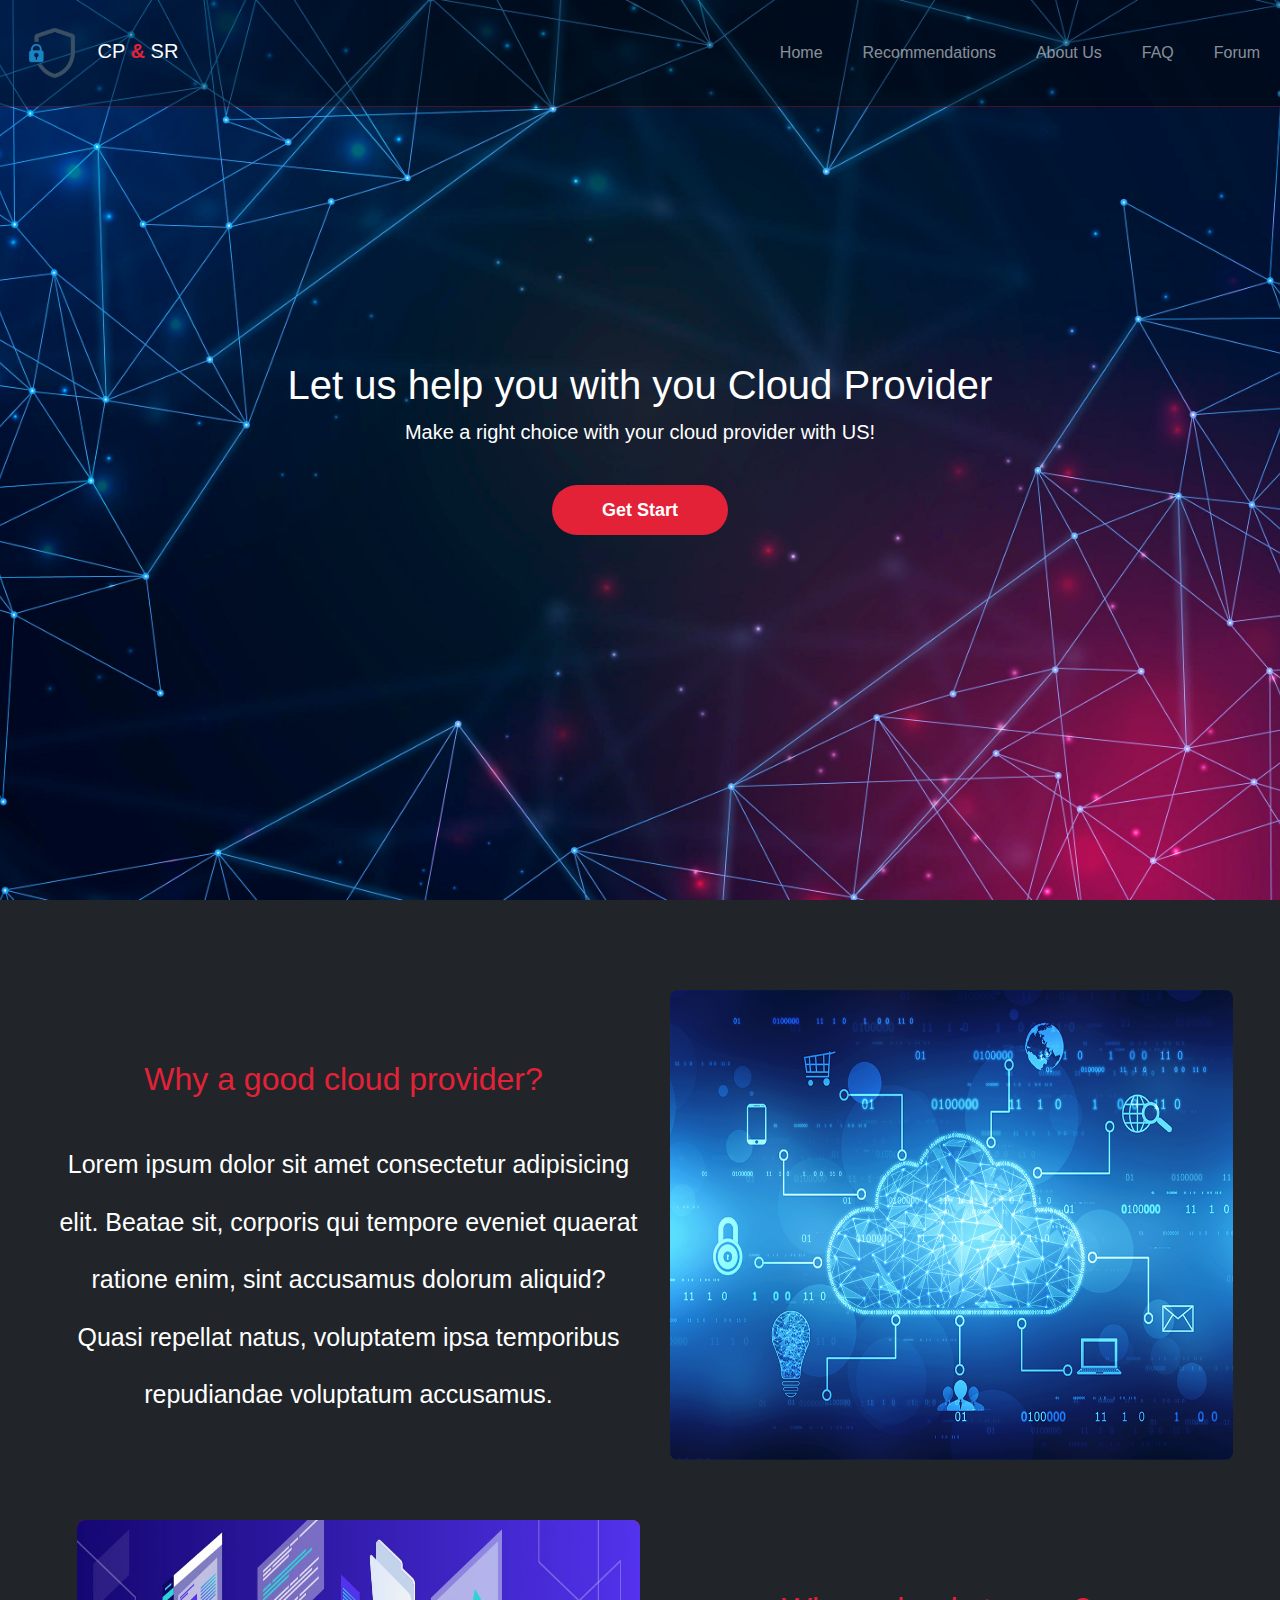
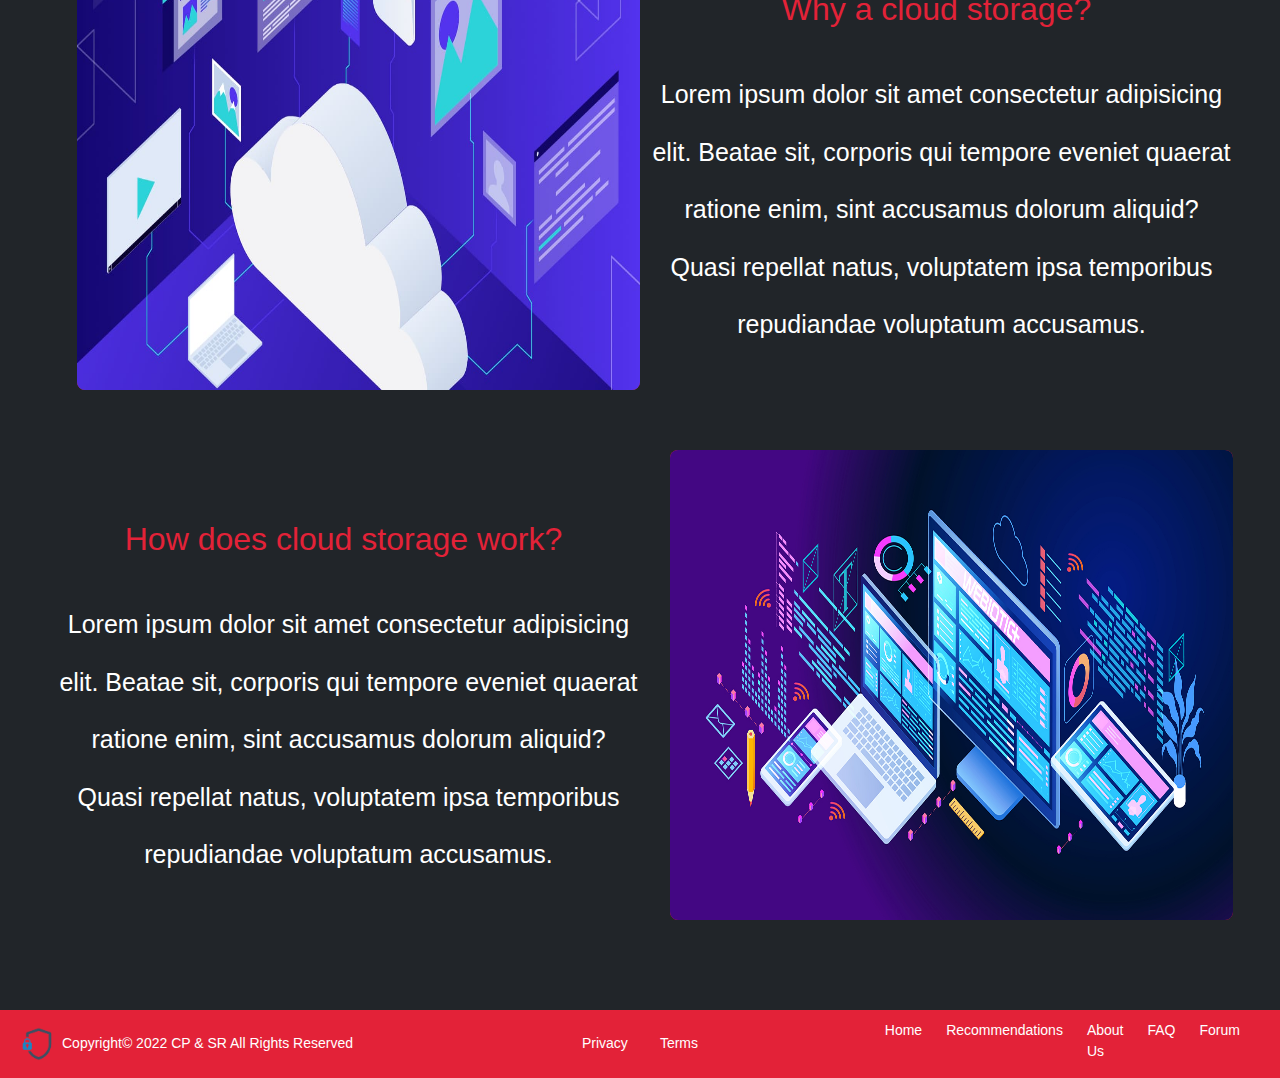
<file: index.html>
<!DOCTYPE html>
<html lang="en">
<head>
    <meta charset="UTF-8">
    <meta http-equiv="X-UA-Compatible" content="IE=edge">
    <meta name="viewport" content="width=device-width, initial-scale=1.0">
    <link rel="shortcut icon" href="assets/images/website_logo.png">
    <!-- CSS only -->
    <link rel="stylesheet" href="assets/css/bootstrap.min.css">
    <link rel="stylesheet" href="assets/css/variables.css">
    <link rel="stylesheet" href="assets/css/style.css">
    <title>Final Project</title>
</head>
<body>
  
  <header> 

    <nav id="navbar-top" class="navbar navbar-expand-sm bg-dark-transp navbar-dark">

      <div class="container-fluid">
        
        <a class="navbar-brand" href="index.html">
          <img src="assets/images/website_logo.png" width="80" height="80" alt="Websites Logo">
          CP <strong>&</strong> SR
        </a>
        
        <div class="collapse navbar-collapse" id="collapsibleNavbar">
          
          <ul class="navbar-nav gap-4">

            <li class="nav-item"> <a class="nav-link" href="index.html">Home</a> </li>
            
            <li class="nav-item"> <a class="nav-link" href="assets/pages/recommendations.html">Recommendations</a> </li>
            
            <li class="nav-item"> <a class="nav-link" href="assets/pages/aboutUs.html">About Us</a> </li>
            
            <li class="nav-item"> <a class="nav-link" href="assets/pages/FAQ.html">FAQ</a> </li>  

            <li class="list-inline-item"> <a class="nav-link" href="assets/pages/forum.html">Forum</a> </li>

          </ul>

        </div>
      
      </div> 
      <!-- END Container DIV -->
    
    </nav> 
    <!-- END nav Section -->

    <section class="masthead">
      <div class="container h-100">
        <div class="row h-100 align-items-center">
          <div class="col-12 text-center">
            <h1 class="fw-light">Let us help you with you Cloud Provider</h1>
            <p class="lead">Make a right choice with your cloud provider with US!</p>
            <p> <a href="/assets/pages/recommendations.html" class="custom-web-button header-link-getstart">Get Start</a> </p>

          </div>
        </div>
      </div>
    </section>


  </header>


  <!-- MAIN BODY IMPLEMENTATION -->
  <main>

    <div class="container-fluid">

      <div class="grid-container">

        <!-- First ITEM -->
        <div class="grid-item-1">

          <h2>Why a good cloud provider?</h2>
          <p>Lorem ipsum dolor sit amet consectetur adipisicing elit. Beatae sit, corporis qui tempore eveniet quaerat ratione enim, sint accusamus dolorum       aliquid? Quasi repellat natus, voluptatem ipsa temporibus repudiandae voluptatum accusamus.</p>

        </div>

        <div class="grid-item-2">
          <img class="grid-image" src="assets/images/cloud_provider_image.jpg" alt="Cloud Provider Image">
        </div>

        <!-- Second ITEM -->
        <div class="grid-item-1">
          <h2>Why a cloud storage?</h2>
          <p>Lorem ipsum dolor sit amet consectetur adipisicing elit. Beatae sit, corporis qui tempore eveniet quaerat ratione enim, sint accusamus dolorum       aliquid? Quasi repellat natus, voluptatem ipsa temporibus repudiandae voluptatum accusamus.</p>
        </div>
        

        <div class="grid-item-2 grid-reverse">
          <img class="grid-image" src="assets/images/cloud_storage_image.jpeg" alt="Cloud Provider Image">
        </div>

        <!-- Third ITEM -->
        <div class="grid-item-1"> 
          <h2>How does cloud storage work?</h2>
          <p>Lorem ipsum dolor sit amet consectetur adipisicing elit. Beatae sit, corporis qui tempore eveniet quaerat ratione enim, sint accusamus dolorum       aliquid? Quasi repellat natus, voluptatem ipsa temporibus repudiandae voluptatum accusamus.</p>
        </div>

        <div class="grid-item-2">
          <img class="grid-image" src="assets/images/how_cloud_works.jpeg" alt="Cloud Provider Image">
        </div>


      </div>
      
      
    </div>
   

  </main>
  <!-- End MAIN BODY -->


    <!-- Start Footer Section -->
  <footer class="container-fluid bg-dark  text-white">
    <div class="container-justify-content-start">
      <div class="row align-items-center"> 
        
        <div class="col-4" style="font-size: 14px;"> <img src="assets/images/website_logo.png" width="50" height="50" alt="">Copyright© 2022 CP & SR All Rights Reserved</div>
        
        <div class="col-4 d-flex justify-content-center gap-4" style="font-size: 14px;">
          <li class="list-inline-item"> <a class="nav-link text-white" href="#">Privacy</a> </li>
          <li class="list-inline-item"> <a class="nav-link text-white" href="/assets/Doc/Terms-Conditions-Agreement.pdf">Terms</a> </li>
        </div>

        <div class="col-4" style="font-size: 14px; height: auto; padding-top: 10px; padding-left: 50px; padding-right: 40px;">
          <ul class="d-flex justify-content-end gap-4">
            <li class="list-inline-item m-0 p-0"> <a class="nav-link text-white" href="index.html">Home</a> </li>
            <li class="list-inline-item m-0 p-0"> <a class="nav-link text-white" href="assets/pages/recommendations.html">Recommendations</a> </li>
            <li class="list-inline-item m-0 p-0"> <a class="nav-link text-white" href="assets/pages/aboutUs.html">About Us</a> </li>
            <li class="list-inline-item m-0 p-0"> <a class="nav-link text-white" href="assets/pages/FAQ.html">FAQ</a> </li>
            <li class="list-inline-item m-0 p-0"> <a class="nav-link text-white" href="assets/pages/forum.html">Forum</a> </li>
          
          </ul>
        </div> 
      </div> <!-- END row DIV -->
    </div> <!--END  -->
    
  </footer>
  <!-- End Footer Section -->

</body>




<!-- JavaScript Bundle with Popper -->
<script src="https://cdn.jsdelivr.net/npm/bootstrap@5.2.2/dist/js/bootstrap.bundle.min.js" integrity="sha384-OERcA2EqjJCMA+/3y+gxIOqMEjwtxJY7qPCqsdltbNJuaOe923+mo//f6V8Qbsw3" crossorigin="anonymous"></script>
</html>
</file>
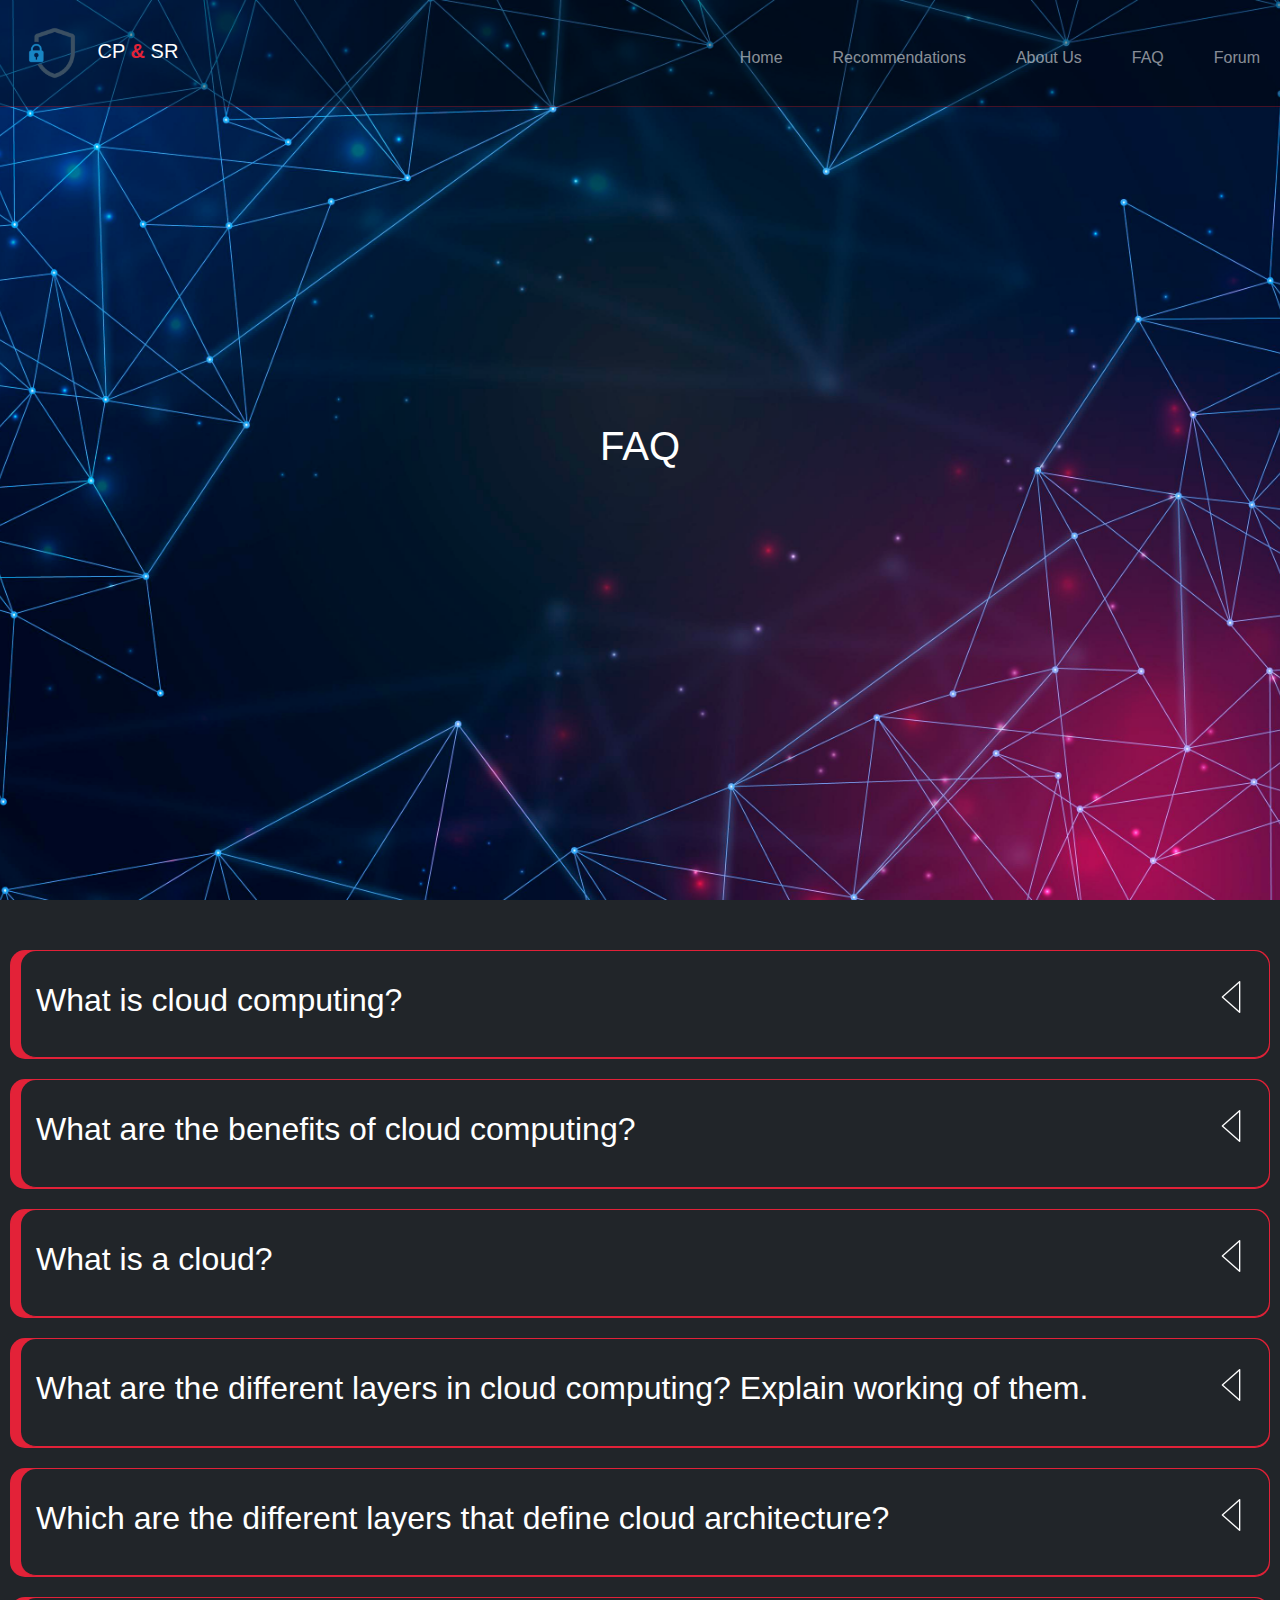
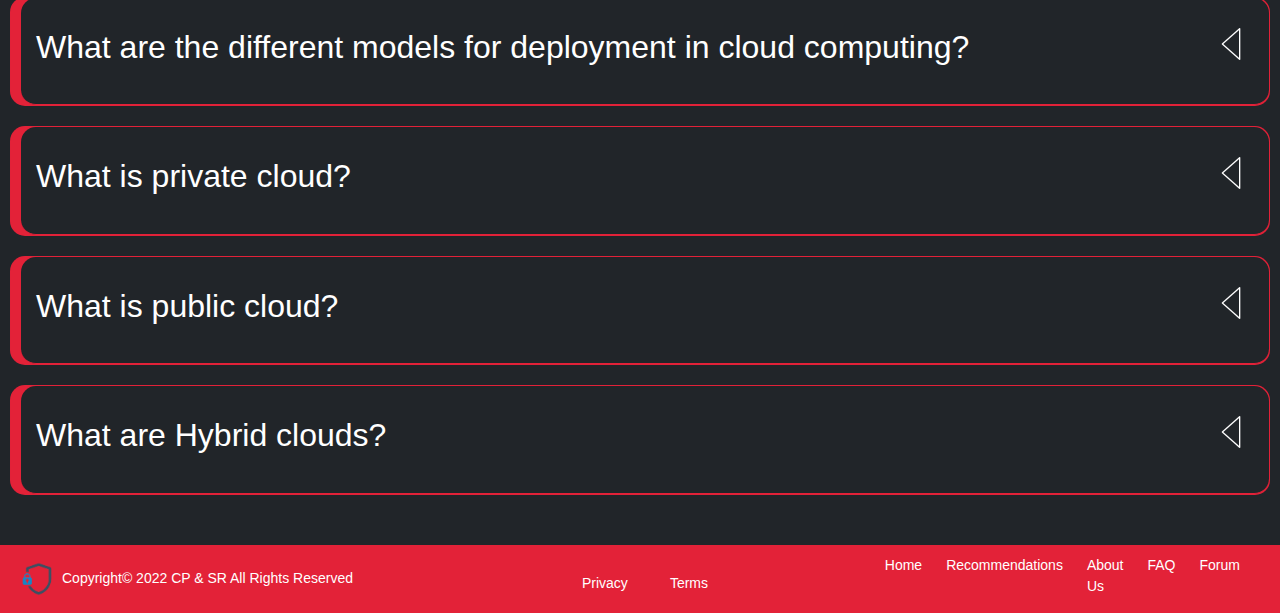
<file: assets/pages/FAQ.html>
<!DOCTYPE html>
<html lang="en">
<head>
    <meta charset="UTF-8">
    <meta http-equiv="X-UA-Compatible" content="IE=edge">
    <meta name="viewport" content="width=device-width, initial-scale=1.0">
    <link rel="stylesheet" href="https://cdn.jsdelivr.net/npm/bootstrap-icons@1.10.2/font/bootstrap-icons.css">
    <link rel="shortcut icon" href="assets/images/website_logo.png">
    <!-- CSS only -->
    <link rel="stylesheet" href="../css/bootstrap.min.css">
    <link rel="stylesheet" href="../css/variables.css">
    <link rel="stylesheet" href="../css/style.css">
    <link rel="stylesheet" href="../css/FAQ-style.css">


    <title>Final Project</title>
</head>
<body>
  
  <header> 

    <!-- <img src="assets/images/Header_Backg.jpg" alt="Header Background Image" class="header_background_image"> -->

    <nav id="navbar-top" class="navbar navbar-expand-sm bg-dark-transp navbar-dark">

      <div class="container-fluid">
        
        <a class="navbar-brand" href="../../index.html">
          <img src="../images/website_logo.png" width="80" height="80" alt="Websites Logo">
          CP <strong style="color: #E32238;">&</strong> SR
        </a>
        <button class="navbar-toggler" type="button" data-bs-toggle="collapse" data-bs-target="#collapsibleNavbar">
          <span class="navbar-toggler-icon"></span>
        </button>
        
        <div class="collapse navbar-collapse" id="collapsibleNavbar">
          
          <ul class="navbar-nav gap-4">

            <li class="nav-item"> <a class="nav-link" href="../../index.html">Home</a> </li>
            
            <li class="nav-item"> <a class="nav-link" href="../pages/recommendations.html">Recommendations</a> </li>
            
            <li class="nav-item"> <a class="nav-link" href="../pages/aboutUs.html">About Us</a> </li>
            
            <li class="nav-item"> <a class="nav-link" href="../pages/FAQ.html">FAQ</a> </li>  

            <li class="list-inline-item"> <a class="nav-link" href="../pages/forum.html">Forum</a> </li>

          </ul>

        </div>
      
      </div> <!-- END Container DIV -->
    </nav> <!-- END nav Section -->

    <section class="masthead">
      <div class="container h-100">
        <div class="row h-100 align-items-center">
          <div class="col-12 text-center">

            <h1 class="fw-light">FAQ</h1>
          
          </div>
        </div>
      </div>
    </section>


  </header>


  <!-- MAIN BODY IMPLEMENTATION -->
  <main>

    <div class="main-container">

      <div class="FAQ-content-wrapper">

        <!-- Item 1 -->
        <div  id="item_1" class="item-wrapper">

          <div class="item">
            <h2>What is cloud computing?</h2>

            <i id="icon_1" class="icon"></i>
          </div>

          <div class="faq-answer">
            <p>
              Cloud computing is an internet based new age computer technology. It is the next stage technology that uses the clouds to provide the services whenever and wherever the user need it.It provides a method to access several servers world wide.
            </p>
          </div>

        </div>
        <!-- END item -->

        <!-- Item 2 -->
        <div class="item-wrapper">

          <div class="item">
            <h2>What are the benefits of cloud computing?</h2>

            <i class="icon"></i>
          </div>

          <div class="faq-answer">
            <p>
              The main benefits of cloud computing are:
              <li>Data backup and storage of data.</li>
              <li>Powerful server capabilities.</li>
              <li>Incremented productivity.</li>
              <li>Very cost effective and time saving.</li>
              <li>Software as Service known as SaaS.</li>
            </p>
          </div>

        </div>
        <!-- END item -->

        <!-- Item 3 -->
        <div class="item-wrapper">

          <div class="item">
            <h2>What is a cloud?</h2>

            <i class="icon"></i>
          </div>

          <div class="faq-answer">
            <p>
              A cloud is a combination of networks ,hardware, services, storage, and interfaces that helps in delivering computing as a service. It has three users:

                <li>End users</li>
                <li>Business management users</li>
                <li>cloud service provider</li>

            </p>
          </div>

        </div>
        <!-- END item -->

        <!-- Item 4 -->
        <div class="item-wrapper">

          <div class="item">
            <h2>What are the different layers in cloud computing? Explain working of them.</h2>

            <i class="icon"></i>
          </div>

          <div class="faq-answer">
            <p>
              There are 3 layers in the hierarchy of cloud computing:
              <br>
              <br>
              <strong>Infrastructure as a service (IaaS):</strong> It provides cloud infrastructure in terms of hardware as like memory, processor, speed etc.
              <br>
              <strong>Platform as a service (PaaS):</strong> It provides cloud application platform for the developer.
              <br>
              <strong>Software as a service (SaaS):</strong> It provides the cloud applications to users directly without installing anything on the system. These applications remains on cloud.
            </p>
          </div>

        </div>
        <!-- END item -->

        <!-- Item 5 -->
        <div class="item-wrapper">

          <div class="item">
            <h2>Which are the different layers that define cloud architecture?</h2>

            <i class="icon"></i>
          </div>

          <div class="faq-answer">
            <p>
              Following are the different layers that are used by cloud architecture:

              <li>CLC or Cloud Controller</li>
              <li>Walrus</li>
              <li>Cluster Controller</li>
              <li>SC or Storage Controller</li>
              <li>NC or Node Controller</li>

            </p>
          </div>

        </div>
        <!-- END item -->

        <!-- Item 6 -->
        <div class="item-wrapper">

          <div class="item">
            <h2>What are the different models for deployment in cloud computing?</h2>

            <i class="icon"></i>
          </div>

          <div class="faq-answer">
            <p>
              These are the different deployment model in cloud computing:

              <li>Private cloud</li>
              <li>Public cloud</li>
              <li>Hybrid cloud</li>
              <li>Community cloud</li>
            </p>
          </div>

        </div>
        <!-- END item -->

        <!-- Item 7 -->
        <div class="item-wrapper">

          <div class="item">
            <h2>What is private cloud?</h2>

            <i class="icon"></i>
          </div>

          <div class="faq-answer">
            <p>
              Private clouds are used to keep the strategic operations and other reasons secure. It is a complete platform which is fully functional and can be owned, operated and restricted to only an organization or an industry. Now a day, most of the organizations have moved to private clouds due to security concerns. Virtual private cloud is being used that operate by a hosting company.
            </p>
          </div>

        </div>
        <!-- END item -->

        <!-- Item 8 -->
        <div class="item-wrapper">

          <div class="item">
            <h2>What is public cloud?</h2>

            <i class="icon"></i>
          </div>

          <div class="faq-answer">
            <p>
              The public clouds are open to the people for use and deployment. For example: Google and Amazon etc. The public clouds focus on a few layers like cloud application, infrastructure providing and providing platform markets.
            </p>
          </div>

        </div>
        <!-- END item -->

        <!-- Item 9 -->
        <div class="item-wrapper">

          <div class="item">
            <h2>What are Hybrid clouds?</h2>

            <i class="icon"></i>
          </div>

          <div class="faq-answer">
            <p>
              Hybrid clouds are the combination of public clouds and private clouds. It is preferred over both the clouds because it applies most robust approach to implement cloud architecture. It includes the functionalities and features of both the worlds. It allows organizations to create their own cloud and allow them to give the control over to someone else as well.
            </p>
          </div>

        </div>
        <!-- END item -->

        <!-- Item 10 -->
        <!-- <div class="item-wrapper">

          <div class="item">
            <h2></h2>

            <i class="icon"></i>
          </div>

          <div class="faq-answer">
            <p>

            </p>
          </div>

        </div> -->
        <!-- END item -->


      </div>
      <!-- FAQ-content-wrapper END -->
      
    </div>


  </main>
  <!-- End MAIN BODY -->


    <!-- Start Footer Section -->
  <footer class="container-fluid bg-dark  text-white">
    <div class="container-justify-content-start">
      <div class="row align-items-center"> 
        
        <div class="col-4" style="font-size: 14px;"> <img src="../images/website_logo.png" width="50" height="50" alt="">Copyright© 2022 CP & SR All Rights Reserved</div>
        
        <div class="col-4 d-flex justify-content-center gap-4" style="font-size: 14px;">
          <li class="list-inline-item"> <a class="nav-link text-white" href="#">Privacy</a> </li>
          <li class="list-inline-item"> <a class="nav-link text-white" href="../Doc/Terms-Conditions-Agreement.pdf">Terms</a> </li>
        </div>

        <div class="col-4" style="font-size: 14px; height: auto; padding-top: 10px; padding-left: 50px; padding-right: 40px;">
          <ul class="d-flex justify-content-end gap-4">
            <li class="list-inline-item m-0 p-0"> <a class="nav-link text-white" href="../../index.html">Home</a> </li>
            <li class="list-inline-item m-0 p-0"> <a class="nav-link text-white" href="../pages/recommendations.html">Recommendations</a> </li>
            <li class="list-inline-item m-0 p-0"> <a class="nav-link text-white" href="../pages/aboutUs.html">About Us</a> </li>
            <li class="list-inline-item m-0 p-0"> <a class="nav-link text-white" href="../pages/FAQ.html">FAQ</a> </li>
            <li class="list-inline-item m-0 p-0"> <a class="nav-link text-white" href="../pages/forum.html">Forum</a> </li>
          
          </ul>
        </div> 
      </div> <!-- END row DIV -->
    </div> <!--END  -->
    
  </footer>
  <!-- End Footer Section -->

  <script src="../js/FAQ-script.js"></script>

</body>




<!-- JavaScript Bundle with Popper -->
<script src="https://cdn.jsdelivr.net/npm/bootstrap@5.2.2/dist/js/bootstrap.bundle.min.js" integrity="sha384-OERcA2EqjJCMA+/3y+gxIOqMEjwtxJY7qPCqsdltbNJuaOe923+mo//f6V8Qbsw3" crossorigin="anonymous"></script>
</html>


<!-- 

<i class="bi bi-caret-left"></i>
<i class="bi bi-caret-down icon"></i>


 -->
</file>
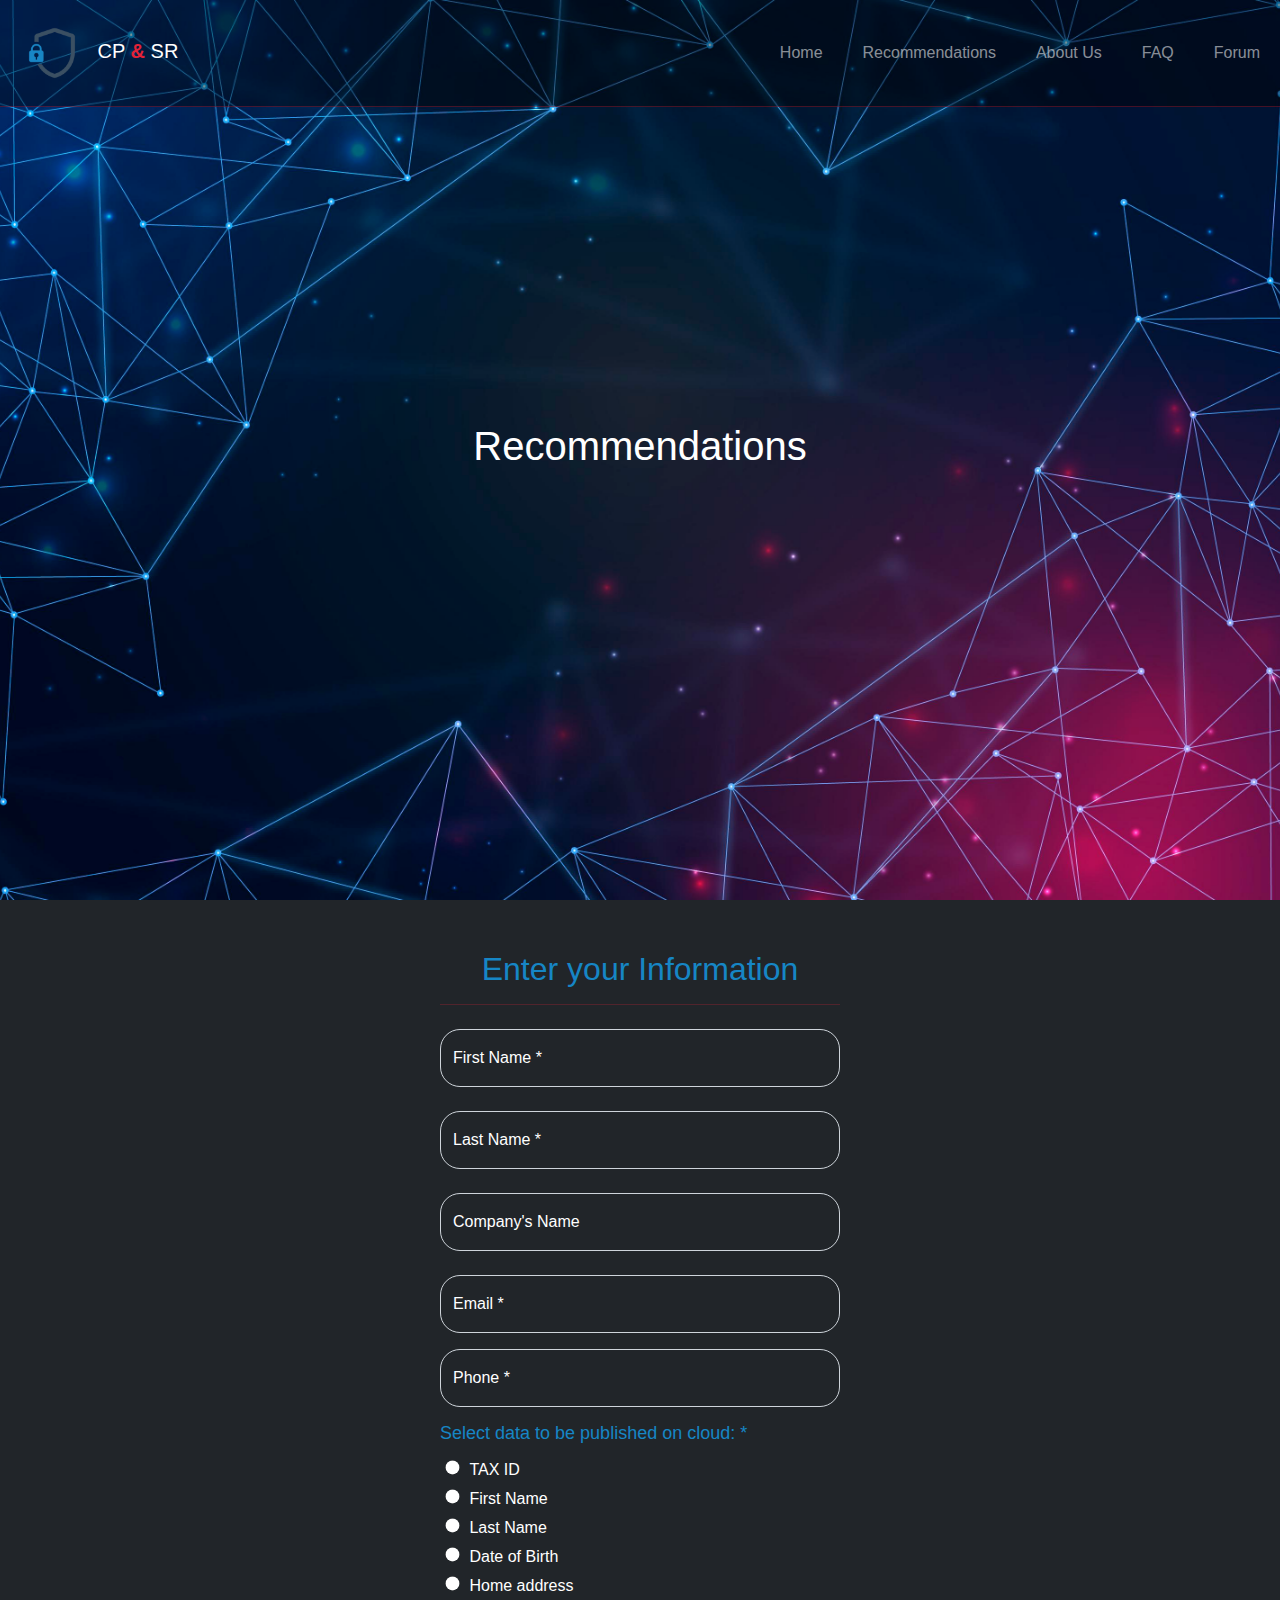
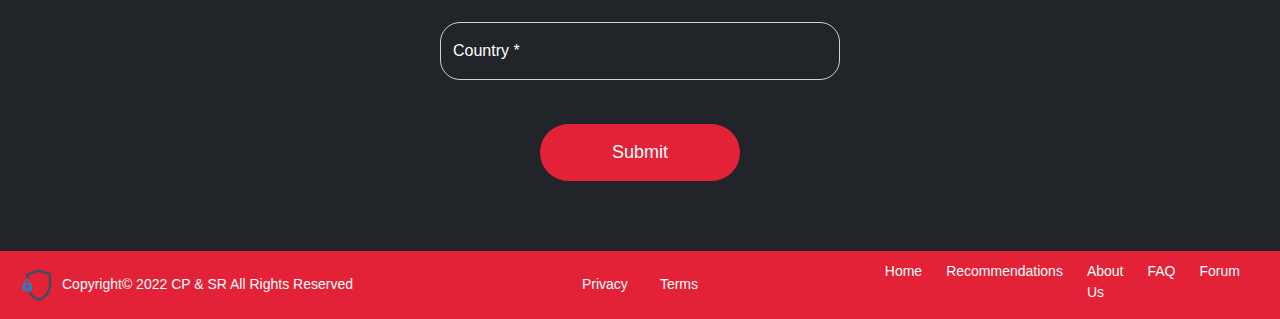
<file: assets/pages/recommendations.html>
<!DOCTYPE html>
<html lang="en">
<head>
    <meta charset="UTF-8">
    <meta http-equiv="X-UA-Compatible" content="IE=edge">
    <meta name="viewport" content="width=device-width, initial-scale=1.0">
    <link rel="shortcut icon" href="assets/images/website_logo.png">
    <!-- CSS only -->

    <link rel="stylesheet" href="../css/bootstrap.min.css">
    <link rel="stylesheet" href="../css/variables.css">
    <link rel="stylesheet" href="../css/style.css">
    <link rel="stylesheet" href="../css/recommendations-style.css">
    
    <title>Final Project</title>
</head>
<body>
  
  <header> 

    <!-- <img src="assets/images/Header_Backg.jpg" alt="Header Background Image" class="header_background_image"> -->

    <nav id="navbar-top" class="navbar navbar-expand-sm bg-dark-transp navbar-dark">

      <div class="container-fluid">
        
        <a class="navbar-brand" href="../../index.html">
          <img src="../images/website_logo.png" width="80" height="80" alt="Websites Logo">
          CP <strong style="color: #E32238;">&</strong> SR
        </a>
        <button class="navbar-toggler" type="button" data-bs-toggle="collapse" data-bs-target="#collapsibleNavbar">
          <span class="navbar-toggler-icon"></span>
        </button>
        
        <div class="collapse navbar-collapse" id="collapsibleNavbar">
          
          <ul class="navbar-nav gap-4">

            <li class="nav-item"> <a class="nav-link" href="../../index.html">Home</a> </li>
            
            <li class="nav-item"> <a class="nav-link" href="../pages/recommendations.html">Recommendations</a> </li>
            
            <li class="nav-item"> <a class="nav-link" href="../pages/aboutUs.html">About Us</a> </li>
            
            <li class="nav-item"> <a class="nav-link" href="../pages/FAQ.html">FAQ</a> </li>  

            <li class="list-inline-item"> <a class="nav-link" href="../pages/forum.html">Forum</a> </li>

          </ul>

        </div>
      
      </div> <!-- END Container DIV -->
    </nav> <!-- END nav Section -->

    <section class="masthead">
      <div class="container h-100">
        <div class="row h-100 align-items-center">
          <div class="col-12 text-center"> <h1 class="fw-light">Recommendations</h1> </div>
        </div>
      </div>
    </section>


  </header>


  <!-- MAIN BODY IMPLEMENTATION -->
  <main>

    <div class="container">


      <div class="form-wrapper">

        <form id="form" novalidate>

          <div id="input">

            <!-- input-Fields -->
            <div class="input-fields">
              <h2>Enter your Information</h2>
              <hr>

              <div class="form-floating mb-4 mt-4">
                <input type="text" id="first_name" class="form-control custom-input-field" placeholder="Please enter First Name" required>
                <label for="name" class="form-label">First Name *</label>                
              </div>

              <div class="form-floating mb-4 mt-4">
                <input type="text" id="last_name" class="form-control custom-input-field" placeholder="Please enter Last Name" required>
                <label for="name" class="form-label">Last Name *</label>                
              </div>

              <div class="form-floating mb-4 mt-4">
                <input type="text" id="company_name" class="form-control custom-input-field" placeholder="Please enter Company's Name">
                <label for="company_name" class="form-label">Company's Name</label>                
              </div>

              <div class="form-floating mb-3 mt-3">
                <input type="email" id="email" class="form-control custom-input-field" placeholder="Please enter Email Address" required>
                <label for="email" class="form-label">Email *</label>               
              </div>

              <div class="form-floating mb-3 mt-3">
                <input type="number" id="phone" class="form-control custom-input-field" placeholder="Please enter phone number" required>
                <label for="phone" class="form-label">Phone *</label>                
              </div>

              <div class="custom-input-checkbox-field mb-3 mt-3" >
                <h3>Select data to be published on cloud: *</h3>
                <input type="checkbox" id="tax-id-checkbox" class="ckeckbox-form-control" name="TAX" value="TAX ID">
                <label for="TAX">TAX ID</label> <br>
                
                <input type="checkbox" id="first-name-checkbox" class="ckeckbox-form-control" name="firstName" value="TAX ID">
                <label for="firstName">First Name</label> <br>

                <input type="checkbox" id="last-name-checkbox" class="ckeckbox-form-control" name="lastName" value="TAX ID">
                <label for="lastName">Last Name</label> <br>

                <input type="checkbox" id="date-of-birth-checkbox" class="ckeckbox-form-control" name="lastName" value="TAX ID">
                <label for="lastName">Date of Birth</label> <br>

                <input type="checkbox" id="home-Address-checkbox" class="ckeckbox-form-control" name="lastName" value="TAX ID">
                <label for="lastName">Home address</label> <br>
              </div>

              <div class="form-floating mb-4 mt-4">
                <input type="text" id="country" class="form-control custom-input-field" placeholder="Please enter Country" required>
                <label for="country" class="form-label">Country *</label>                
              </div>

              <button id="recommendation-submit" class="submit-button custom-web-button" type="submit">Submit</button>

            </div>
            <!-- END input-fields -->

          </div>

        </form>
        <!-- END form -->

      </div>
      <!-- END form-wrapper -->

    </div>

  </main>
  <!-- End MAIN BODY -->


    <!-- Start Footer Section -->
  <footer class="container-fluid bg-dark  text-white">
    <div class="container-justify-content-start">
      <div class="row align-items-center"> 
        
        <div class="col-4" style="font-size: 14px;"> <img src="../images/website_logo.png" width="50" height="50" alt="">Copyright© 2022 CP & SR All Rights Reserved</div>
        
        <div class="col-4 d-flex justify-content-center gap-4" style="font-size: 14px;">
          <li class="list-inline-item"> <a class="nav-link text-white" href="#">Privacy</a> </li>
          <li class="list-inline-item"> <a class="nav-link text-white" href="../Doc/Terms-Conditions-Agreement.pdf">Terms</a> </li>
        </div>

        <div class="col-4" style="font-size: 14px; height: auto; padding-top: 10px; padding-left: 50px; padding-right: 40px;">
          <ul class="d-flex justify-content-end gap-4">
            <li class="list-inline-item m-0 p-0"> <a class="nav-link text-white" href="../../index.html">Home</a> </li>
            <li class="list-inline-item m-0 p-0"> <a class="nav-link text-white" href="../pages/recommendations.html">Recommendations</a> </li>
            <li class="list-inline-item m-0 p-0"> <a class="nav-link text-white" href="../pages/aboutUs.html">About Us</a> </li>
            <li class="list-inline-item m-0 p-0"> <a class="nav-link text-white" href="../pages/FAQ.html">FAQ</a> </li>
            <li class="list-inline-item m-0 p-0"> <a class="nav-link text-white" href="../pages/forum.html">Forum</a> </li>
          
          </ul>
        </div> 
      </div> <!-- END row DIV -->
    </div> <!--END  -->
    
  </footer>
  <!-- End Footer Section -->

</body>




<!-- JavaScript Bundle with Popper -->
<script src="https://cdn.jsdelivr.net/npm/bootstrap@5.2.2/dist/js/bootstrap.bundle.min.js" integrity="sha384-OERcA2EqjJCMA+/3y+gxIOqMEjwtxJY7qPCqsdltbNJuaOe923+mo//f6V8Qbsw3" crossorigin="anonymous"></script>
</html>
</file>
<file: assets/css/variables.css>
:root {
  --page_main_color: #212529;
  --page_secondary_main_color: #e32238; 
  --page_custom_blue_color: #1686c5;
}

.custom-web-button {
  background-color: var(--page_secondary_main_color);
  color: #FFFFFF;
  border-width: 1px 1px 1px 1px;
  border-radius: 90px 90px 90px 90px;
  border-width: 1px 1px 1px 1px;
  margin: 20px;
  padding: 15px 50px;
}

.custom-web-button:hover {
  color: var(--page_secondary_main_color);
  background-color: var(--page_main_color);
  transition: 0.5s;
}


.custom-input-field {
  /* background-color: var(--page_main_color); */
  color: #FFFFFF;
  border-radius: 20px;
  color: red;
}

.custom-input-checkbox-field {
  text-align: left;
  /* border: 2px solid pink; */
}

.custom-input-checkbox-field h3 {
  color: var(--page_custom_blue_color);
  font-size: 18px;
}

.custom-input-field:focus {
  outline: none;
  /* color: #FFFFFF; */
  color: red;
  background-color: var(--page_main_color);
}
</file>
<file: assets/css/style.css>
/* 
  
*/

body {
  background-color: var(--page_main_color);
  font-family: 'Open Sans', sans-serif;
  /* font-family: 'Lucida Sans', 'Lucida Sans Regular', 'Lucida Sans Unicode', Geneva, Verdana, sans-serif; */
  /* background-image: linear-gradient(rgba(227, 34, 56,0.3)); */
}

header {
  /* background-image: linear-gradient(rgba(227, 34, 56,0.3)); */
  width: 100%;
  height: 100vh;
  position: relative;
  display: flex;
  flex-direction: column;
  align-items: center;
  justify-content: center;
}

.nav-link:hover { color: var(--page_secondary_main_color); }

.masthead {

  width: 100%;
  height: 200vh;
  min-height: 500px;
  background-image: url("../images/Header_Backg.jpg");
  background-attachment: fixed;
  background-position: center;
  background-repeat: no-repeat;
  background-size: cover;

}

.lead { margin-bottom: 50px; }

.navbar {
  width: 100%;    
  position: absolute;
  top: 0;
  left: 0;
  display: flex;
  align-items: center;
}

/* This styling is for the red "&" at the header */
.navbar-brand strong { color: #E32238; }

.header-link-getstart {

  font-size: 18px;
  font-weight: 600;
  text-decoration: none;
}


/* ------------------- */
/* MAIN STYLING STARTS */
/* ------------------- */

main { margin: 50px 0px; }

.grid-container {
    display: grid;
    grid-template-columns: auto auto;
    grid-template-columns: dense;
    /* border: 2px solid green; */
    /* background-color: #2196F3; */
    padding: 10px 35px;
  }
  
  .grid-container h2 {
    color: var(--page_secondary_main_color);
    padding-top: 50px;
  }

  .grid-container p {
    padding-top: 30px;
    padding-left: 10px;
    font-size: 25px;
    text-align: center;
    line-height: 2.3;
  }

  .item {
    display: grid;
    grid-template-columns: auto auto;
  }

  .grid-item-1 {
    /* border-radius: 15px 0 0px 15px; */
    padding: 20px 0px;
    margin: 30px 0px;
    font-size: 30px;
    text-align: center;

  }


  .grid-item-2 {
    /* border-radius: 15px 0 0px 15px; */
    margin: 30px 0px;
    padding-left: 30px;
    font-size: 30px;
    text-align: center;
  }

  .grid-reverse {
    text-align: center;
    grid-row-start: 2;
  }

  .grid-image {
    background-color: var(--page_secondary_main_color);
    height: 100%;
    max-height: 500px;
    width: 100%;
    border-radius: 8px;
  }

  .grid-image:hover {
    transition: 0.5s;
    opacity: 0.2;
  }


#copy_right_text { font-size: 15px; }

@media only screen and (max-width: 600px) {

  .masthead {

    width: 100%;
    height: 200vh;
    min-height: 500px;
    /* background-image: url("../images/Header_Backg.jpg"); */
    /* background-attachment: fixed; */
    /* background-position: center; */
    /* background-repeat: no-repeat; */
    /* background-size: cover; */
  
  }

  .grid-container {
    display: grid;
    grid-template-columns: auto;
    /* grid-template-columns: dense; */
    /* border: 2px solid green; */
    /* background-color: #2196F3; */
    padding: 5px 35px;
  }

  .grid-reverse {
    /* background-color: rgba(255, 0, 68, 0.8); */
    text-align: center;
    grid-row-start: auto;
  }

}



/* 

#sp-header{
    background:rgba(255,255,255,0.6);
    transition:background 1.5s ease;
    position:relative;
   z-index:99;
}
#sp-header.header-sticky{
    background:#fff;
    position:fixed;
    top:0;
    left:0;
    right:0;
    z-index:999;
}
#sp-slider{
    margin-top:-50px;
}



*/
</file>
<file: assets/css/FAQ-style.css>
body {
  background-color: var(--page_main_color);
  font-family: 'Open Sans', sans-serif;
}

.main-container { padding: 0px 10px; }

.item-wrapper {
  border: 1px solid rgba(227, 34, 57, 0.24);
  border-radius: 15px;
  padding-left: 10px;
  background-color: var(--page_secondary_main_color);
  /* background-color: #1686c5; */
  margin-bottom: 20px;
}

.item {
  padding-top: 30px;
  padding-bottom: 30px;
  padding-left: 15px;
  border-radius: 15px;

  background-color: var(--page_main_color);
  border-bottom: .5px solid var(--page_secondary_main_color);

}

.item h2 { width: 100%; }

.item i {
  cursor: pointer;
  position: absolute;
  right: 0;
  color: #ffffff;

}

.item .icon {
  background: url(../images/white.png) no-repeat;
  width: 50px;
  height: 50px;
  text-align: right;
  margin-right: 15px;
  padding-top: 20px;
  transition: all 0.3s ease-in;
}

.faq-answer {

  background-color: var(--page_main_color);
  border-radius: 15px;

  padding: 0 15px;
  max-height: 0;

  font-size: 16px;
  line-height: 1.6;
  text-align: justify;

  overflow: hidden;
  transition: all 0.4s ease-in;
}

.faq-answer p,li,ol {
  color: #ffffff;
  padding-top: 10px;
  padding-left: 10px;
}

.faq-answer strong { color: #1686c5; }

.active { color: #ffffff; }

.active .icon { background: url(../images/red.png) no-repeat; }

/* .active .item-wrapper {
  
  background-color: #1686c5;
} */
</file>
<file: assets/css/recommendations-style.css>
input[type=text], input[type=email], input[type=number] {
    outline: none;
    background-color: var(--page_main_color);
    font-size: 20px;
}

input[type=text], input[type=email], input[type=number]:focus {
    outline: none;
}

input[type=checkbox] {
    outline: none;
    content: none;
    width: 15px;
    height: 15px;
    clip-path: circle(46% at 50% 50%);
}

input[type=checkbox]:focus {
    font-size: 20px;
}

body {
    /* background-image: linear-gradient(to bottom right,#1686c5, #212529); */
}

.form-wrapper {
    /* border: 2px solid purple; */
    /* background-color: gray; */

    display: flex;
    flex-direction: column;
    width: 100%;
    align-items: center;
}

.input-fields {
    /* border: 2px solid purple; */
    text-align: center;
    /* color: red; */
    width: 25rem;
}

.input-fields hr { color: var(--page_secondary_main_color); }

.input-fields h2 { color: var(--page_custom_blue_color); }

.ckeckbox-form-control { margin: 7px 5px; }

.submit-button {
    
    border: none;
    font-size: 18px;
    width: 50%;
}

.submit-button:hover {
    background-color: var(--page_custom_blue_color);
    color: var(--page_main_color);
    transition: 0.5s;
}
</file>
